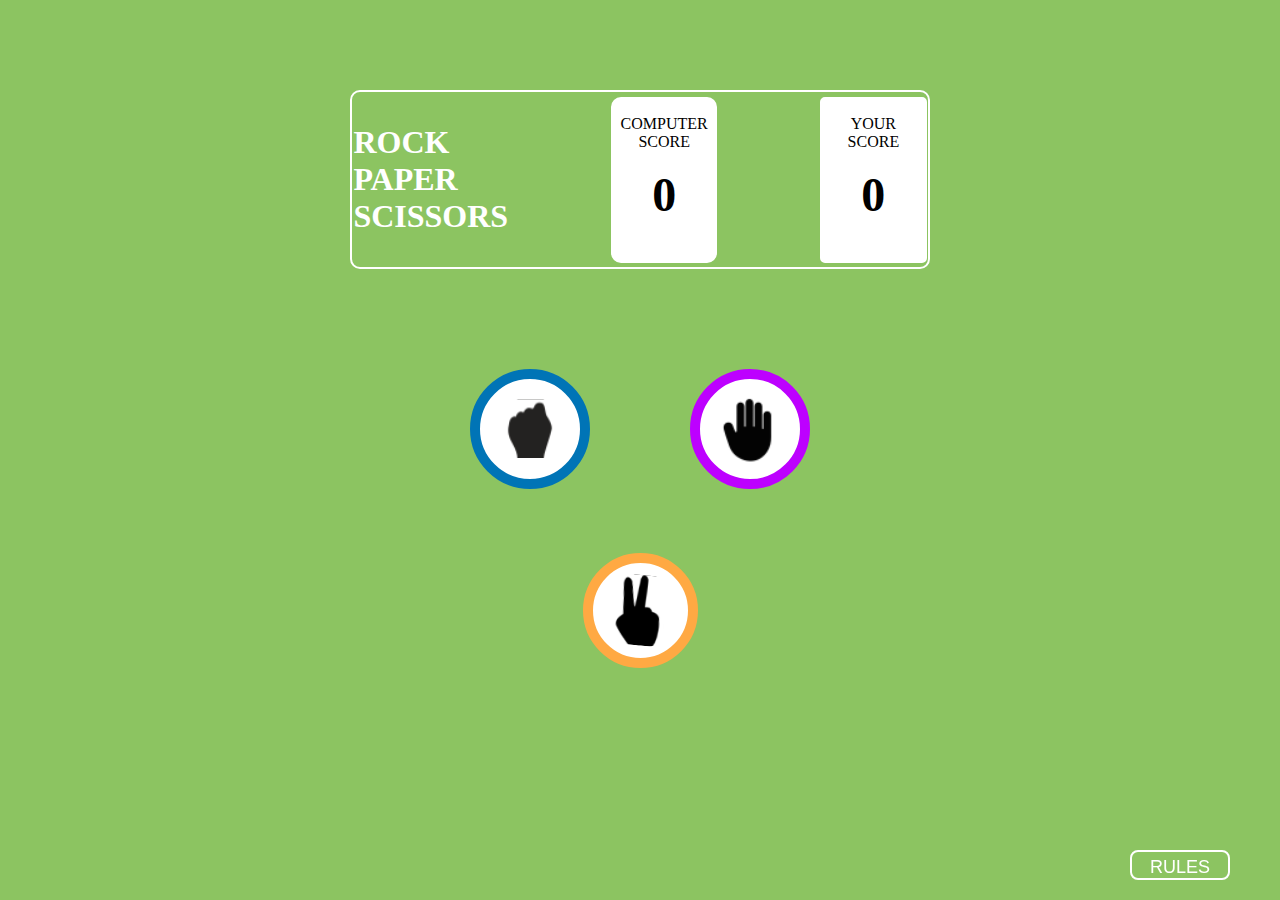
<file: index.html>
<!DOCTYPE html>
<html lang="en">
<head>
    <meta charset="UTF-8">
    <meta name="viewport" content="width=device-width, initial-scale=1.0">
    <link rel="stylesheet" href="./CSS/index.css">
    <title>Game</title>
</head>
<body>
<div id="main">
        <div id="scorecard">
            <div>
                <p id="game-title">ROCK<br>
                PAPER<br>
                SCISSORS</p>
            </div>

            <div id="computer-scorecard">
                <p id="para1">COMPUTER<br>SCORE</p>
                <p id="computer-score"></p>
            </div>

            <div id="player-scorecard">
                <p id="para2">YOUR<br>SCORE</p>
                <p id="player-score"></p>
            </div>
        </div>

    <div id="lower-section">
        <div id="upper-hands">
            <div id="icons">
                <img class="stone" src="stone.svg" onclick="select('stone')">
            </div>
            <div>
                <img class="paper" src="paper.svg" onclick="select('paper')">
            </div>
        </div>

        <div>
            <img class="scissor" src="scissor.svg" onclick="select('scissor')">
        </div>
    </div>
</div>


<button id="rules">RULES</button>
<div id="myModal" class="modal">
    <span class="close">X</span>
    <div class="modal-content">
      
      <h2 style="text-align: center;">Game Rules</h2>
      <ul type="square">
        <li>Rock beats scissors, scissors beat paper, and paper beats rock.</li><br>
        <li>Agree ahead of time whether you’ll count off “rock, paper, scissors, shoot” or just “rock, paper, scissors.”</li><br>
        <li>Use rock, paper, scissors to settle minor decisions or simply play to pass the time</li><br>
        <li>If both players lay down the same hand, each player lays down another hand</li>
      </ul>
    </div>
  
</div>
<script src="./JS/script.js"></script>
</body>
</html>
</file>
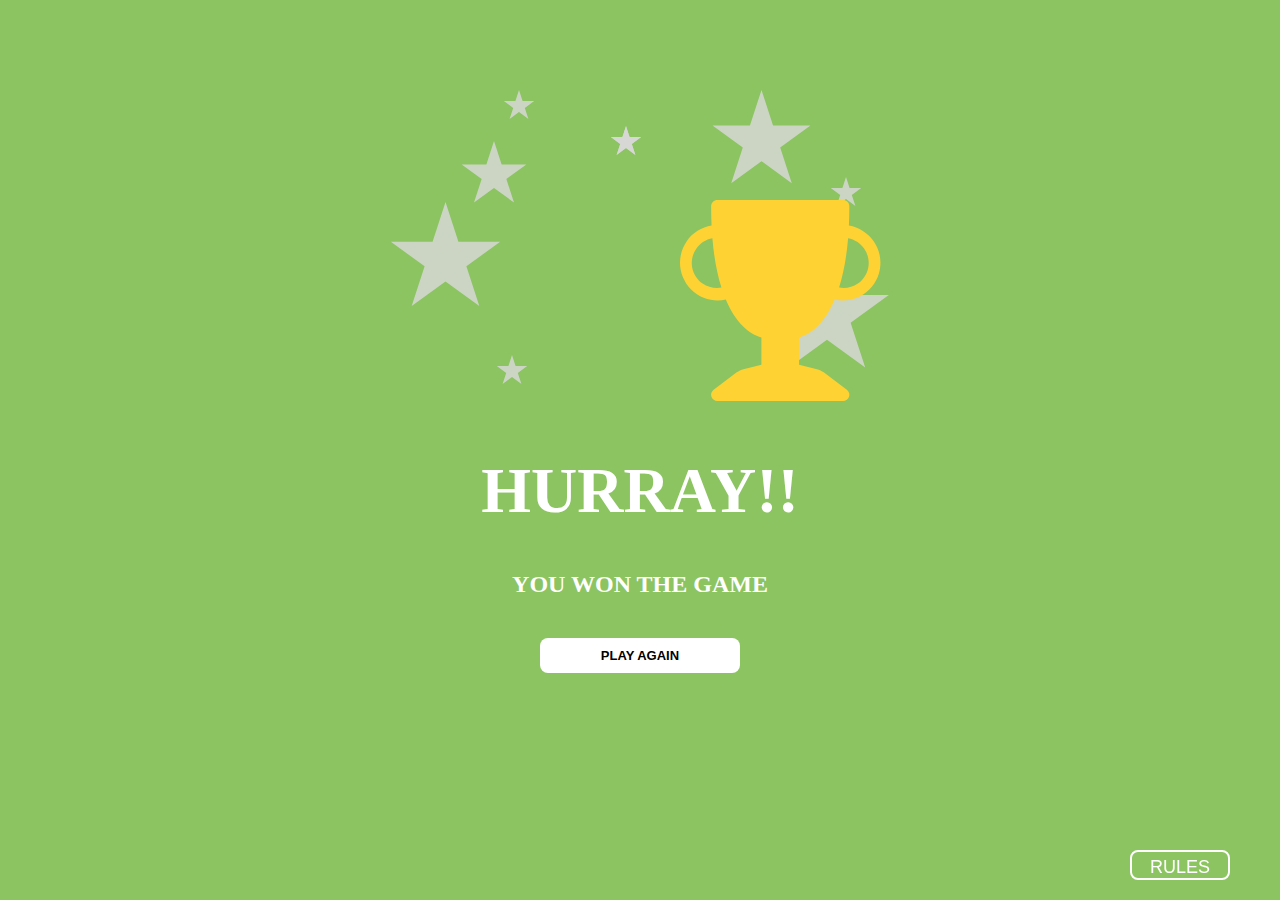
<file: HTML/congratulations.html>
<!DOCTYPE html>
<html lang="en">
<head>
    <meta charset="UTF-8">
    <meta name="viewport" content="width=device-width, initial-scale=1.0">
    <link rel="stylesheet" href="/CSS/congratulations.css">
    <title>Congratulations!</title>
</head>
<body>
<div id="main">
    <div class="container">
        <img src="../stars.svg">
        <img src="../trophy.svg"  class="img2">
    </div>
    <div>
        <h1 class="hurray">HURRAY!!</h1>
        <h2 class="win">YOU WON THE GAME</h2>
    </div>
    <div id="lower-section">
        <a href="../index.html" target="_self">
            <button id="play-again">PLAY AGAIN</button>
        </a>
    </div>
</div>


<button id="rules">RULES</button>
<div id="myModal" class="modal">
    <span class="close">X</span>
    <div class="modal-content">
      
      <h2 style="text-align: center;">Game Rules</h2>
      <ul type="square">
        <li>Rock beats scissors, scissors beat paper, and paper beats rock.</li><br>
        <li>Agree ahead of time whether you’ll count off “rock, paper, scissors, shoot” or just “rock, paper, scissors.”</li><br>
        <li>Use rock, paper, scissors to settle minor decisions or simply play to pass the time</li><br>
        <li>If both players lay down the same hand, each player lays down another hand</li>
      </ul>
    </div>
  
</div>

<script src="/JS/script.js"></script>
</body>
</html>
</file>
<file: CSS/index.css>
body{
    background-color: #8CC461;
}

#main{
    margin-top: 90px;
    row-gap: 100px;
    display: flex;
    flex-direction: column;
    align-items: center;
}

#game-title{
    font-weight: 600;
    font-size: 2em;
}

#scorecard{
    border: 2px solid white;
    border-radius: 10px;
    column-gap: 100px;
    color: white;
    display: flex;
    flex-direction: row;
    align-items: center;
    justify-content: space-around;
    width: 45vw;
}

#para1,#para2{
    font-weight: 200;
    text-align: center;
}

#computer-score,#player-score{
    margin: 0;
    font-size: 3em;
    font-weight: 700;
    text-align: center;
}

#computer-scorecard{
    color: black;
    border: 2px solid white;
    border-radius: 10px;
    background-color: white;
    width: 8vw;
    height: 18vh;
}

#player-scorecard{
    color: black;
    border: 2px solid white;
    border-radius: 5px;
    background-color: white;
    width: 8vw;
    height: 18vh;
}

.stone{
    background-color: white;
    width: 80px;
    height: 80px;
    border: 10px solid #0074B6;
    padding: 10px;
    border-radius: 100%;
}

.paper{
    background-color: white;
    width: 80px;
    height: 80px;
    border: 10px solid #BD00FF;
    padding: 10px;
    border-radius: 100%;
}

.scissor{
    background-color: white;
    width: 75px;
    height: 75px;
    padding: 10px;
    border: 10px solid #FFA943;
    border-radius: 100%;
}

#lower-section{
    display: flex;
    flex-direction: column;
    align-items: center;
    row-gap: 60px;
}

#upper-hands{
    display: flex;
    flex-direction: row;
    justify-content: center;
    column-gap: 100px;
}

button{
    font-size: large;
    padding: 5px;
    width: 100px;
    height: 30px;
    position: fixed;
    bottom:20px;
    right: 50px;
    background-color: #8CC461;
    color: white;
    border: 2px solid white;
    border-radius: 8px;
}

.modal {
    display: none;
    position: fixed;
    bottom:320px;
    right: 50px;
    width: 20%; 
    height: 20%;
}
  
.close {
    background-color: red;
    padding: 5px;
    color: white;
    width: 40px;
    height: 40px;
    border: 6px solid white;
    border-radius: 100%;
    float: right;
    font-size: 40px;
    font-weight: bold;
    cursor: pointer;
    text-align: center;
}

.modal-content {
    background-color: #004429;
    color: white;
    font-size: small;
    margin: 15% auto;
    padding: 20px;
    border: 6px solid white;
    width: 80%;
    border-radius: 8px;
  }

li::marker {
    color: #FFD600;
}
</file>
<file: CSS/congratulations.css>
body{
    background-color: #8CC461;
}

#main{
    margin-top: 90px;
    row-gap: 20px;
    display: flex;
    flex-direction: column;
    align-items: center;
}

.upper-text{
    color:white;
    text-align: center;
}

#play-again{
    font-size: small;
    font-weight: 600;
    padding: 10px;
    width:200px;
    background-color: white;
    border: 0px solid white;
    border-radius: 8px;
}

#container{
    position: absolute;
}
.img2{
    position: absolute;
    top:200px;
    left:680px;
}

.hurray{
    color: white;
    font-size: 4em;
    text-align: center;
}

.win{
    color: white;
    text-align: center;
}

#rules{
    font-size: large;
    padding: 5px;
    width: 100px;
    height: 30px;
    position: fixed;
    bottom:20px;
    right: 50px;
    background-color: #8CC461;
    color: white;
    border: 2px solid white;
    border-radius: 8px;
}

.modal {
    display: none;
    position: fixed;
    bottom:320px;
    right: 50px;
    width: 20%; 
    height: 20%;
}
  
.close {
    background-color: red;
    padding: 5px;
    color: white;
    width: 40px;
    height: 40px;
    border: 6px solid white;
    border-radius: 100%;
    float: right;
    font-size: 40px;
    font-weight: bold;
    cursor: pointer;
    text-align: center;
}

.modal-content {
    background-color: #004429;
    color: white;
    font-size: small;
    margin: 15% auto;
    padding: 20px;
    border: 6px solid white;
    width: 80%;
    border-radius: 8px;
  }

li::marker {
    color: #FFD600;
}
</file>
